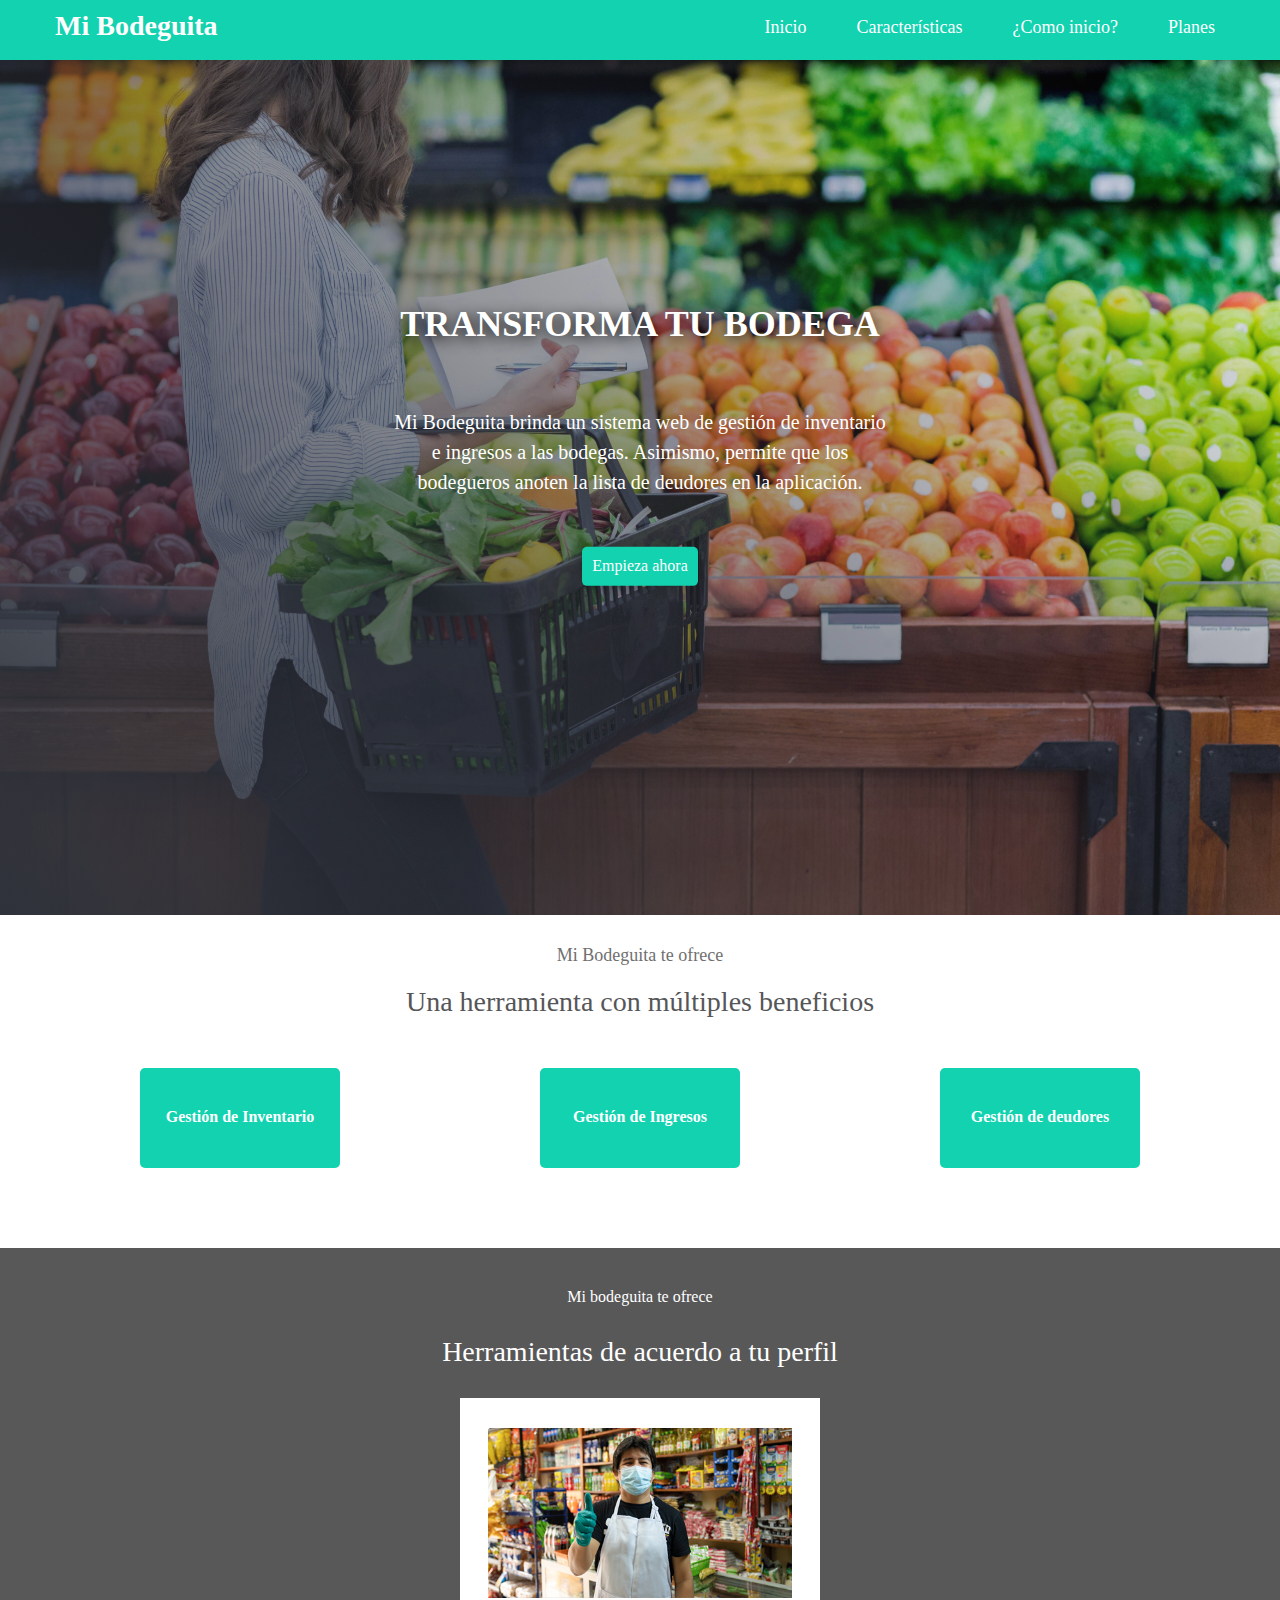
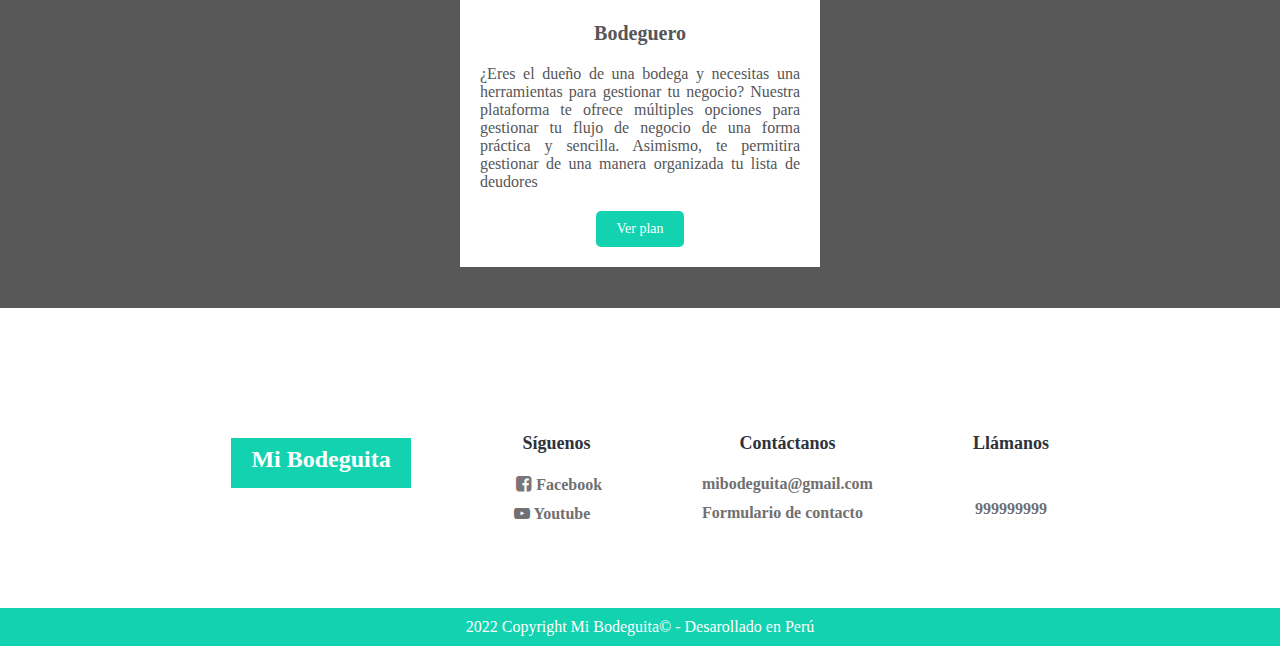
<file: index.html>
<!DOCTYPE html>
<html lang="es">
<head>
  <meta charset="utf-8">
  <meta name="viewport" content="width=device-width, user-scalable=no, initial-scale=1.0, maximum-scale=1.0, minimum-scale=1.0">

  <title>MiBodeguita</title>

  <link rel="stylesheet" type="text/css" href="font/fontello.css">
  <link rel="stylesheet" type="text/css" href="css/menu.css">
  <link rel="stylesheet" type="text/css" href="css/index.css">
</head>
<body>
  <div id="nav">
	    <div class="contenedor_nav">
		      <label ><a id="logo" href="index.html">Mi Bodeguita</a></label>
		      <input type="checkbox" id="menu-bar">
		      <label class="icon-menu" for="menu-bar"></label>
		      <nav class="menu">
		      	  <a class="menu_a" href="index.html">Inicio</a>
		      	  <a class="menu_a" href="#caracteristicas">Características</a>
		 	        <a class="menu_a" href="#iniciar">¿Como inicio?</a>
              <a class="menu_a" href="plans.html">Planes</a>
		      </nav>
	    </div>      
  </div>
  <div id="portada">
      <div id="opacidad">
          <div id="fondo">
              <h1>TRANSFORMA TU BODEGA </h1>
              <p>Mi Bodeguita brinda un sistema web de gestión de inventario e ingresos a las bodegas. Asimismo, permite que los bodegueros anoten la lista de deudores en la aplicación.</p>
              <a href="#">Empieza ahora</a>
              <p> </p>
          </div>
      </div>
  </div>
  <div id="caracteristicas"> 
      <p class="sub_title">Mi Bodeguita te ofrece</p>
      <p class="title">Una herramienta con múltiples beneficios</>
      <div id="caja_items">
        <div class="item">
            <p>Gestión de Inventario</p>
        </div>
        <div class="item">
            <p>Gestión de Ingresos</p>
        </div>
        <div class="item">
            <p>Gestión de deudores</p>
        </div>
      </div>
  </div>
  <div id="iniciar"> 
      <p class="sub_title_1">Mi bodeguita te ofrece</p>
      <p class="title_1">Herramientas de acuerdo a tu perfil</>
      <div id="caja_iniciar">
          <div class="usuario">
              <img src="img/bodeguero.jpg">
              <h3>Bodeguero</h3> 
              <p>¿Eres el dueño de una bodega y necesitas una herramientas para gestionar tu negocio? Nuestra plataforma te ofrece múltiples opciones para gestionar tu flujo de negocio de una forma práctica y sencilla. Asimismo, te permitira gestionar de una manera organizada tu lista de deudores</p>
              <button><a href="plans.html">Ver plan</a></button>
              
          </div> 
      </div>
  </div>
  </div>
  <footer>
    	<div id="footer">
    		  <div id="logo_footer">
    		  	<a href="index.html">Mi Bodeguita</a>  
    		  </div>
    		  <ul>
    			    <h3>Síguenos</h3>
    			    <a  href="#"><label class="icon-facebook-squared" ></label>Facebook</a>
    			    <a  href="#"><label class="icon-youtube-play" ></label>Youtube</a>
    		  </ul>
    		  <ul>
    			    <h3>Contáctanos</h3>
    			    <a href="#">mibodeguita@gmail.com</a>
              <a href="https://docs.google.com/forms/d/e/1FAIpQLSf5NL5bJ5Ud6CyxtepEwrPkDVcAJ2bIol2pnAZvMupOxnDQLg/viewform">Formulario de contacto</a>
    		  </ul>
    		  <ul>
    			    <h3>Llámanos</h3>
    			    <p>999999999</p>
    		  </ul>
    	</div>
      <div id="author">
          <p>2022 Copyright Mi Bodeguita© - Desarollado en Perú</p>
      </div>
  </footer>
</body>
</html>
</file>
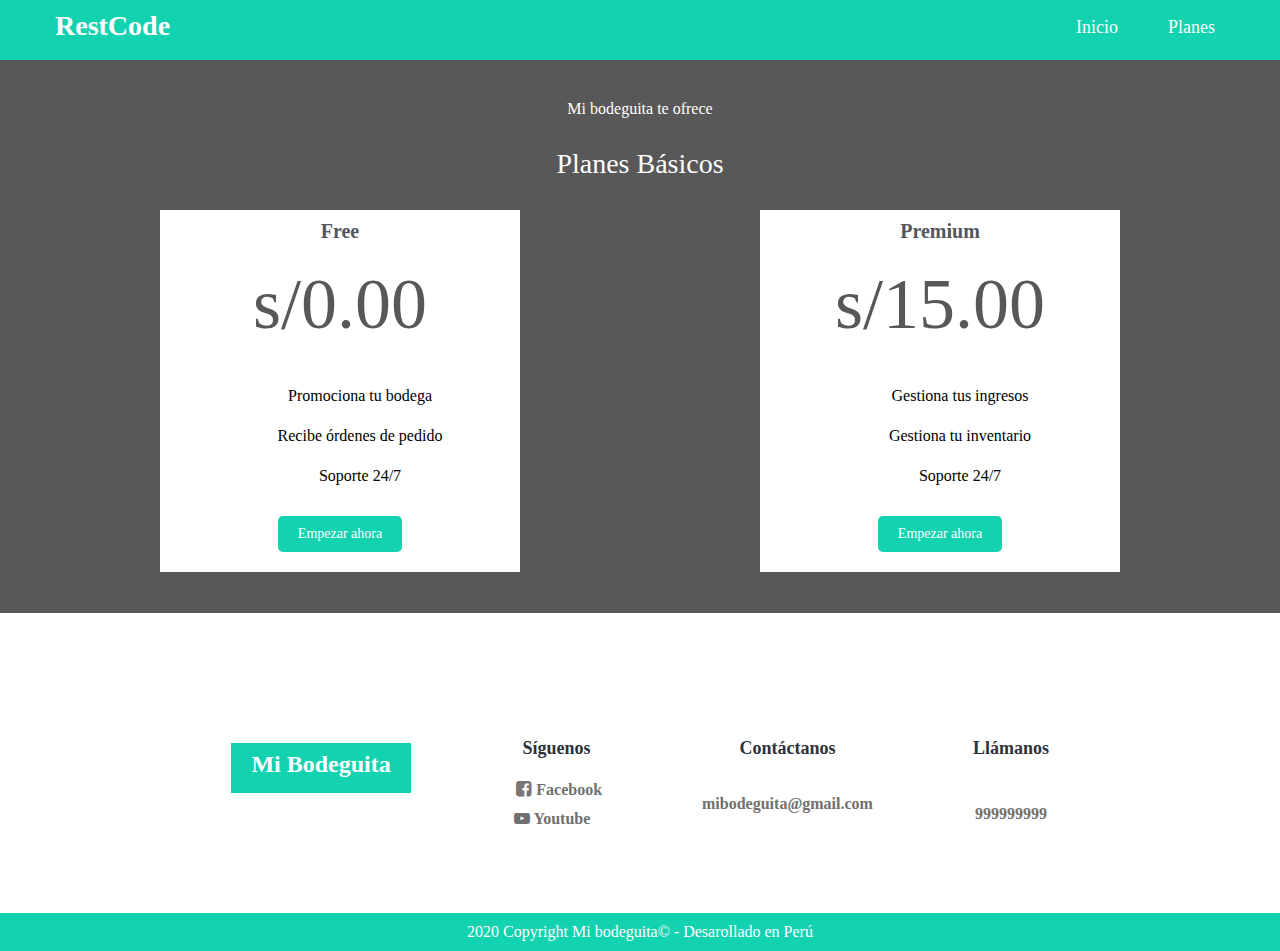
<file: plans.html>
<!DOCTYPE html>
<html lang="es">
<head>
  <meta charset="utf-8">
  <meta name="viewport" content="width=device-width, user-scalable=no, initial-scale=1.0, maximum-scale=1.0, minimum-scale=1.0">

  <title>MiBodeguita</title>

  <link rel="stylesheet" type="text/css" href="font/fontello.css">
  <link rel="stylesheet" type="text/css" href="css/menu.css">
  <link rel="stylesheet" type="text/css" href="css/index.css">
</head>
<body>
  <div id="nav">
	    <div class="contenedor_nav">
		      <label ><a id="logo" href="index.html">RestCode</a></label>
		      <input type="checkbox" id="menu-bar">
		      <label class="icon-menu" for="menu-bar"></label>
		      <nav class="menu">
		      	  <a class="menu_a" href="index.html">Inicio</a>
                  <a class="menu_a" href="plans.html">Planes</a>
		      </nav>
	    </div>         
  </div>
  <div id="iniciar"> 
      <p class="sub_title_1">Mi bodeguita te ofrece</p>
      <p class="title_1">Planes Básicos</>
      <div id="caja_iniciar">
          <div class="usuario">
              <h3>Free</h3> 
              <div class="plan">
              	<label>s/0.00</label>
              	<!--<p>mensual</p>-->
              </div>
              <ul>	
                 <li>Promociona tu bodega</li>
                 <li>Recibe órdenes de pedido</li>
                 <li>Soporte 24/7</li>
              </ul>
              <button>Empezar ahora</button>
          </div> 
          <div class="usuario">
              <h3>Premium</h3> 
              <div class="plan">
              	<label>s/15.00</label>
              	<!--<p>mensual</p>-->
              </div>
              <ul>	
              	 <li>Gestiona tus ingresos</li>
                 <li>Gestiona tu inventario</li>
                 <li>Soporte 24/7</li>

              </ul>
              <button>Empezar ahora</button>
          </div> 
      </div>
  </div>
  <footer>
    	<div id="footer">
    		  <div id="logo_footer">
    		  	<a href="index.html">Mi Bodeguita</a>  
    		  </div>
    		  <ul>
    			    <h3>Síguenos</h3>
    			    <a  href="#"><label class="icon-facebook-squared" ></label>Facebook</a>
    			    <a  href="#"><label class="icon-youtube-play" ></label>Youtube</a>
    		  </ul>
    		  <ul>
    			    <h3>Contáctanos</h3>
    			    <a href="#">mibodeguita@gmail.com</a>
    		  </ul>
    		  <ul>
    			    <h3>Llámanos</h3>
    			    <p>999999999</p>
    		  </ul>
    	</div>
      <div id="author">
          <p>2020 Copyright Mi bodeguita© - Desarollado en Perú</p>
      </div>
  </footer>
</body>
</html>
</file>
<file: font/fontello.css>
@font-face {
  font-family: 'fontello';
  src: url('../font/fontello.eot?47212190');
  src: url('../font/fontello.eot?47212190#iefix') format('embedded-opentype'),
       url('../font/fontello.woff2?47212190') format('woff2'),
       url('../font/fontello.woff?47212190') format('woff'),
       url('../font/fontello.ttf?47212190') format('truetype'),
       url('../font/fontello.svg?47212190#fontello') format('svg');
  font-weight: normal;
  font-style: normal;
}
/* Chrome hack: SVG is rendered more smooth in Windozze. 100% magic, uncomment if you need it. */
/* Note, that will break hinting! In other OS-es font will be not as sharp as it could be */
/*
@media screen and (-webkit-min-device-pixel-ratio:0) {
  @font-face {
    font-family: 'fontello';
    src: url('../font/fontello.svg?47212190#fontello') format('svg');
  }
}
*/
 
 [class^="icon-"]:before, [class*=" icon-"]:before {
  font-family: "fontello";
  font-style: normal;
  font-weight: normal;
  speak: never;
 
  display: inline-block;
  text-decoration: inherit;
  width: 1em;
  margin-right: .2em;
  text-align: center;
  /* opacity: .8; */
 
  /* For safety - reset parent styles, that can break glyph codes*/
  font-variant: normal;
  text-transform: none;
 
  /* fix buttons height, for twitter bootstrap */
  line-height: 1em;
 
  /* Animation center compensation - margins should be symmetric */
  /* remove if not needed */
  margin-left: .2em;
 
  /* you can be more comfortable with increased icons size */
  /* font-size: 120%; */
 
  /* Font smoothing. That was taken from TWBS */
  -webkit-font-smoothing: antialiased;
  -moz-osx-font-smoothing: grayscale;
 
  /* Uncomment for 3D effect */
  /* text-shadow: 1px 1px 1px rgba(127, 127, 127, 0.3); */
}
 
.icon-menu:before { content: '\f0c9'; } /* '' */
.icon-youtube-play:before { content: '\f16a'; } /* '' */
.icon-facebook-squared:before { content: '\f308'; } /* '' */
</file>
<file: css/menu.css>
*{
	margin: auto;
	font-family: Segoe UI;
}
#menu-bar{
	display: none;
}
#nav{
	top:0;
	width: 100%;
	height: 60px;
	margin: auto;
	background: #12d2af;
	display:flex;
	z-index: 101;
	position: fixed;
}
.contenedor_nav{
	width: 100%;
}
#logo{
    position: relative;
    text-decoration: none;
    font-size: 28px;
    font-weight: bold;
    color: #fff;
    top: 10px;
    left: 15px;
}
.icon-menu{
	float: right;
	font-size: 40px;
	margin: 4px;
	cursor: pointer;
	color: #fff;
}
.menu{ 
	position: absolute;
	top: 60px;
	left: 0;
	width: 100%;
	height: 100vh;
	background: rgba(46, 50, 59,0.9);
	transition: all 0.5s;
	transform: translateX(-100%);
 }
 .menu_a{
 	display: block;
 	color: #585858;
 	height: 50px;
 	text-decoration: none;
 	background: #fff;
 	border-bottom: 1px solid rgb(46, 50, 59);
 	font-size: 20px;
 	padding: 20px 20px 0;


 }
 .menu_a:hover{
 	background: #585858;
 	color: #fff;
 }
 #menu-bar:checked ~ .menu{
 	transform: translateX(0%);
 }
 footer{
 	padding-top: 30px;
 }
 #footer{
	width: 100%;
	background: #fff;
	text-align: center;
}
#logo_footer{
	background: #12d2af;
	width: 180px;
	height: 50px;
	text-align: center;
}
#logo_footer a{
	position: relative;
    text-decoration: none;
    font-size: 24px;
    font-weight: bold;
    color: #FFF;
    top: 8px;
}
#footer ul{
	padding: 0;
    margin: 20px auto;
    justify-content: center;
    display: grid;
}
#footer h3{
	font-size: 18px;
	font-weight: medium;
	color: #2e323b;
	margin: 15px 0;
}
.icon-facebook-squared{
	position: relative;
	font-size: 18px;
	color: #7A7676;
}
#footer ul a{
	text-decoration: none;
    font-size: 16px;
    color: #707070;
    font-weight: bold;
    padding: 5px 0;
    margin: 0;
    text-align: left;
}
#footer p{
	text-decoration: none;
	font-size: 16px;
	color: #707070;
	font-weight: bold;
}
#author{
	background: #12d2af;
    padding: 10px 20px;
    text-align: center;
}
#author p{
	font-size: 16px;
    color: #FFF;
}
@media (min-width: 1200px){
 #nav{
	position: relative;
	height: 60px;
}
.contenedor_nav{
 	width: 1200px;
}
#logo img{
 	margin: 6px 0px 0;
 	width: 100px;
}
.menu{
 	background: #12d2af;
 	position: static;
 	width: auto;
 	height: auto;
 	transform: translateX(0%);
 	float: right;
 	display: flex;
 	height: 60px;
}
.menu_a{
 	height: 30px;
 	font-size: 18px;
    background: #12d2af;
    color:#FFF;
 	border: none;
 	padding: 17px 25px 13px;
}
.menu_a:hover{
 	background: #fff;
 	color: #6D6D6D;
}
.icon-menu{
	    display: none;
}
#footer{
	width: 1200px;
	display: flex;
	justify-content:center;
}
#logo_footer{
	margin:40px;
	margin: 100px 50px;
}
#footer ul{
	margin: 80px 50px;
}
}
</file>
<file: css/index.css>
*{
	margin: auto;
	font-family: Segoe UI;
}
#portada{
	position: relative;
	background: url("../img/portada.jpg")no-repeat center;
	background-size: cover;
	margin-top:60px;
	height: 95vh;
}
#opacidad{
    width: 100%;
    height: 100%;
    background: linear-gradient(45deg, #2e323b , transparent);
}
#fondo {
    position: relative;
    top: 50%;
    transform: translateY(-55%);
    width: 80%;
    text-align: center;
    padding: 30px 20px;
    border-radius: 15px;
}
#fondo h1{
	font-size: 28px;
    color: #fff;
    margin: 0 0 40px;
    text-shadow: 0 3px 15px rgb(0 0 0);
    line-height: 45px;
}
#fondo p{
	font-size: 17px;
    color: #fff;
    margin: 0 0 40px;
    line-height: 30px;
}
#fondo a{
	text-decoration: none;
    background: #12d2af;
    color: #fff;
    padding: 10px 10px 12px;
    border-radius: 5px;
    box-shadow: 0 3px 15px rgba(0, 0, 0, 0.3);
}
#fondo a:hover{
    background: #fff537;
    color: #585858;
}
#caracteristicas{
	width: 100%;
	text-align: center;
	margin: auto auto 70px;
}
.sub_title{
	color: #707070;
    font-size: 18px;
    padding: 40px 0 10px;
}
.title{
	font-size: 28px;
    color: #565658;
    padding: 10px 0 30px;
}
#caja_items{
    width: 100%;
    display: inline-flex;
    flex-wrap: wrap;
}
.item{
    background: #12d2af;
    width: 200px;
    height: 100px;
    border-radius: 5px;
    margin: 10px auto;
}
.item p{
	position: relative;
    top: 40px;
    color: #fff;
    font-size: 16px;
    font-weight: bold;
}
#iniciar{
	background: #585858;
    text-align: center;
}
#caja_iniciar{
	padding-bottom: 1px;
}
.sub_title_1{
    color: #fff;
    font-size: 16px;
    padding: 40px 0 20px;
}
.title_1{
    font-size: 28px;
    color: #fff;
    padding: 10px 10px 30px;
}
.usuario{
	background: #fff;
    width: 90%;
    padding: 10px;
    margin: auto auto 40px;
}
.usuario img{
	width: 95%;
    height: 170px;
    margin: 20px auto;
}
.usuario h3{
	color: #565658;
    font-size: 20px;
    margin: 0px auto 20px;
}
.usuario p{
	text-align: justify;
    color: #565658;
}
.usuario button{
	font-size: 14px;
    margin: 20px auto 10px;
    padding: 10px 20px;
    background: #12d2af;
    color:  #fff;
    border: none;
    border-radius: 5px;
}
.usuario button:hover{
	background: #fff537 ;
	color:  #585858;
}
.usuario button a{
    text-decoration: none;
    color: #fff;
}
.usuario button a:hover{
    text-decoration: none;
    color: #585858;
}
li{
    text-align: left;
}
.plan{
    margin-bottom: 30px;
}
.plan label{
    font-size: 72px;
    color: #585858;
}
.plan p{
    text-align: center;
    font-weight: bold;
}
.usuario {
    padding: 10px 20px 10px 0;
}
.usuario ul{
    text-align-last: center;
    list-style-type: none;
    line-height: 40px;
}
#video_box{
    width: 100%;
    text-align: center;
}
#video_box p{
    font-size: 28px;
    color: #565658;
    padding: 10px 0 30px;
}
#box{
    width: 98%;
}
#box iframe{
    
}
@media (min-width: 700px){
#portada{
	top:0px;
	height: 500px;
}
#fondo p {
    width: 360px;
    font-size: 17px;
    margin: 0 auto 40px; 
}
#caja_iniciar {
    padding-bottom: 1px;
    width: 400px;
}
.usuario {
    padding: 10px 20px;
}
}
@media (min-width: 1200px){
#portada{
	margin-top:0px;
	height: 95vh;
}
#fondo h1 {
    font-size: 36px;
    margin: 0 0 60px;
}
#fondo p {
    width: 500px;
    font-size: 20px;
    margin: 0 auto 60px; 
}
#caracteristicas{
	width: 1200px;
}
.sub_title {
    padding: 30px 30px 0px;
}
.title {
    padding: 20px 0 40px;
}
#caja_iniciar {
    width: 1200px;
    display: flex;
}
.usuario {
    width: 320px;
}
}
</file>
